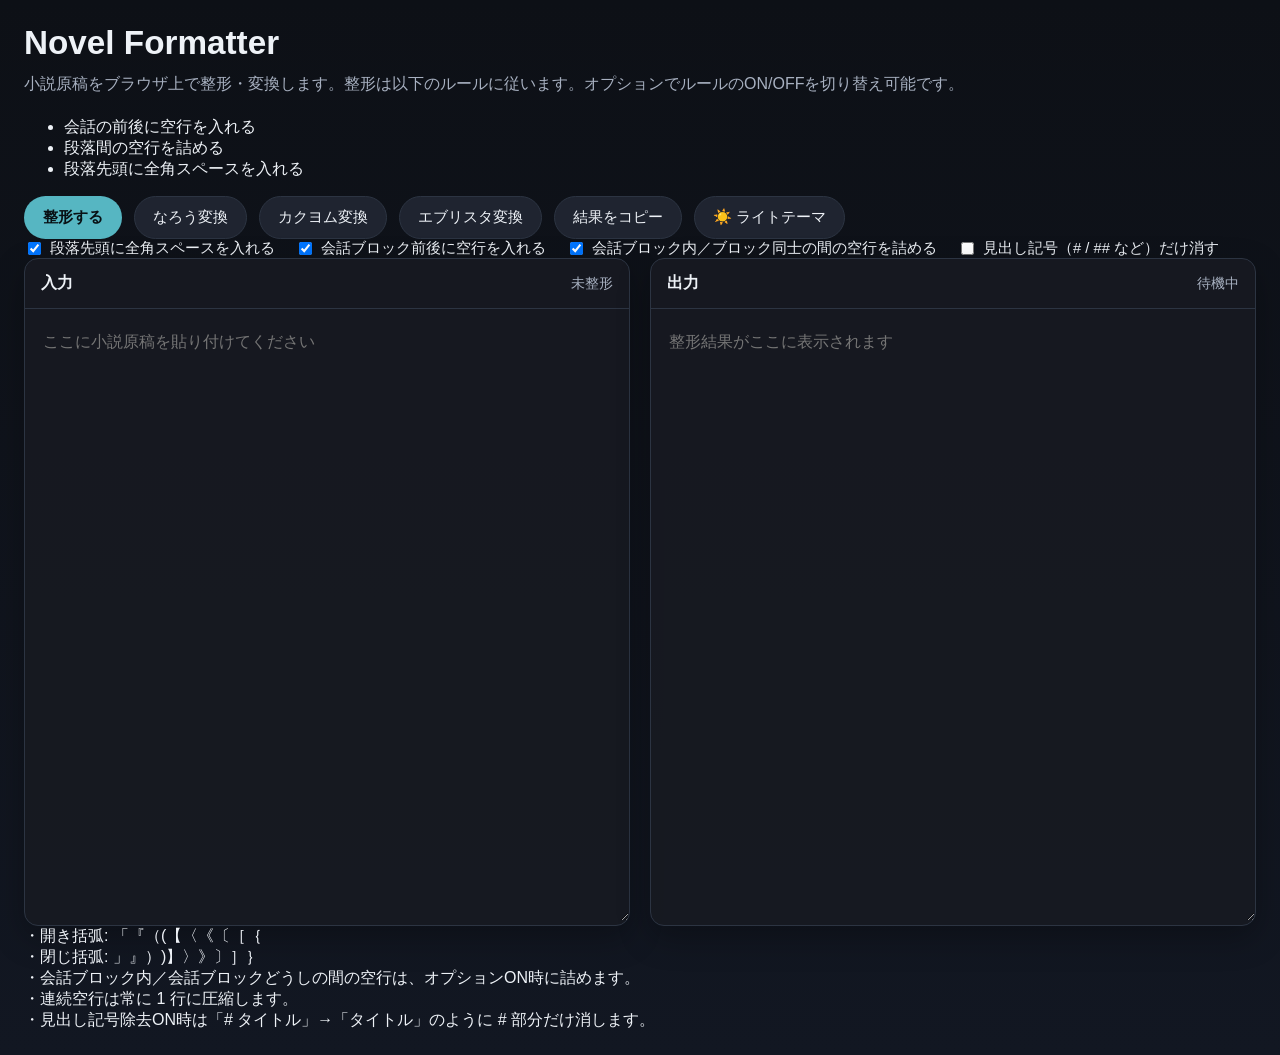
<file: novelf.html>
<!doctype html>
<html lang="ja">
<head>
  <meta charset="UTF-8">
  <meta name="viewport" content="width=device-width, initial-scale=1.0">
  <title>Novel Formatter</title>
  <link rel="stylesheet" href="style.css">
</head>
<body>
<main class="wrap">
  <h1>Novel Formatter</h1>
  <p class="lead">
    小説原稿をブラウザ上で整形・変換します。整形は以下のルールに従います。オプションでルールのON/OFFを切り替え可能です。
  </p>
  <ul>
    <li>会話の前後に空行を入れる</li>
    <li>段落間の空行を詰める</li>
    <li>段落先頭に全角スペースを入れる</li>
  </ul>
  <div class="toolbar">
    <button class="primary" id="formatBtn">整形する</button>
    <button id="convertNarouBtn">なろう変換</button>
    <button id="convertKakuyomuBtn">カクヨム変換</button>
    <button id="convertEverystarBtn">エブリスタ変換</button>
    <button id="copyBtn">結果をコピー</button>
    <button id="themeToggleBtn">☀️ ライトテーマ</button>
  </div>

  <div class="options">
    <label>
      <input type="checkbox" id="optIndent" checked>
      段落先頭に全角スペースを入れる
    </label>
    <label>
      <input type="checkbox" id="optBlockBlank" checked>
      会話ブロック前後に空行を入れる
    </label>
    <label>
      <input type="checkbox" id="optTrimDialogueBlank" checked>
      会話ブロック内／ブロック同士の間の空行を詰める
    </label>
    <label>
      <input type="checkbox" id="optRemoveHeadings">
      見出し記号（# / ## など）だけ消す
    </label>
  </div>

  <section class="grid">
    <div class="panel">
      <div class="panel-header">
        <h2>入力</h2>
        <span class="status" id="inputStatus">未整形</span>
      </div>
      <textarea id="inputText" placeholder="ここに小説原稿を貼り付けてください"></textarea>
    </div>

    <div class="panel">
      <div class="panel-header">
        <h2>出力</h2>
        <span class="status" id="outputStatus">待機中</span>
      </div>
      <textarea id="outputText" placeholder="整形結果がここに表示されます"></textarea>
    </div>
  </section>

  <div class="help">
    <div>・開き括弧: 「『（(【〈《〔［｛</div>
    <div>・閉じ括弧: 」』）)】〉》〕］｝</div>
    <div>・会話ブロック内／会話ブロックどうしの間の空行は、オプションON時に詰めます。</div>
    <div>・連続空行は常に 1 行に圧縮します。</div>
    <div>・見出し記号除去ON時は「# タイトル」→「タイトル」のように # 部分だけ消します。</div>
  </div>
</main>

<script src="script.js"></script>
</body>
</html>
</file>
<file: style.css>
:root {
  /* デフォルト (ダークテーマ) */
  --bg-gradient: linear-gradient(180deg, #0d1016 0%, #121722 100%);
  --panel-bg: rgba(23, 26, 33, 0.92);
  --bg: #0f1115;
  --panel: #171a21;
  --panel-2: #1f2430;
  --text: #eef2f7;
  --muted: #a7b0c0;
  --accent: #56b6c2;
  --border: #2c3442;
  --success: #7ccf8a;
  --danger: #ff7a90;
  --radius: 14px;
  --shadow: 0 12px 32px rgba(0, 0, 0, 0.28);
  --btn-text: #081014;

  /* モーダル用カラー */
  --modal-bg: #1a1e27;
  --modal-backdrop: rgba(0, 0, 0, 0.65);
}

body.light-theme {
  /* ライトテーマ */
  --bg-gradient: linear-gradient(180deg, #f4f7fa 0%, #e9ecef 100%);
  --panel-bg: rgba(255, 255, 255, 0.92);
  --bg: #f4f7fa;
  --panel: #ffffff;
  --panel-2: #e2e6eb;
  --text: #2c3440;
  --muted: #6c757d;
  --accent: #3a97a5;
  --border: #d2d6db;
  --success: #28a745;
  --danger: #dc3545;
  --shadow: 0 12px 32px rgba(0, 0, 0, 0.08);
  --btn-text: #ffffff;

  /* モーダル用カラー */
  --modal-bg: #ffffff;
  --modal-backdrop: rgba(0, 0, 0, 0.35);
}

* {
  box-sizing: border-box;
}

body {
  margin: 0;
  font-family: -apple-system, BlinkMacSystemFont, "Hiragino Sans", "Yu Gothic UI", "Yu Gothic", sans-serif;
  background: var(--bg-gradient);
  color: var(--text);
  min-height: 100vh;
  transition: background 0.3s ease, color 0.3s ease;
}

.wrap {
  max-width: 1280px;
  margin: 0 auto;
  padding: 24px;
}

.header-bar {
  display: flex;
  justify-content: space-between;
  align-items: center;
  gap: 12px;
}

h1 {
  margin: 0;
  font-size: clamp(1.8rem, 2.6vw, 2.6rem);
}

.lead {
  margin: 8px 0 20px;
  color: var(--muted);
  line-height: 1.7;
}

.step-box {
  margin-bottom: 16px;
  padding: 16px;
  background: var(--panel-bg);
  border-radius: var(--radius);
  border: 1px solid var(--border);
  box-shadow: var(--shadow);
}

.step-title {
  font-weight: 700;
  font-size: 0.95rem;
  margin-bottom: 12px;
  color: var(--accent);
}

.toolbar {
  display: flex;
  flex-wrap: wrap;
  gap: 12px;
  align-items: center;
}

button {
  border: 1px solid var(--border);
  background: var(--panel-2);
  color: var(--text);
  padding: 10px 18px;
  border-radius: 999px;
  cursor: pointer;
  font-size: 0.95rem;
  transition: background 0.2s, color 0.2s, border-color 0.2s, transform 0.1s;
}

button.primary {
  background: var(--accent);
  color: var(--btn-text);
  border-color: transparent;
  font-weight: 700;
}

button:hover {
  filter: brightness(1.08);
}

button:active {
  transform: translateY(1px);
}

.options {
  display: flex;
  flex-wrap: wrap;
  gap: 12px 20px;
  color: var(--text);
  font-size: 0.92rem;
}

.options label {
  cursor: pointer;
  display: inline-flex;
  align-items: center;
  gap: 6px;
}

.grid {
  display: grid;
  grid-template-columns: 1fr 1fr;
  gap: 20px;
}

.panel {
  background: var(--panel-bg);
  border: 1px solid var(--border);
  border-radius: var(--radius);
  box-shadow: var(--shadow);
  overflow: hidden;
  transition: background 0.3s, border-color 0.3s, box-shadow 0.3s;
}

.panel-header {
  padding: 14px 16px;
  border-bottom: 1px solid var(--border);
  display: flex;
  justify-content: space-between;
  align-items: center;
  gap: 12px;
}

.panel-header h2 {
  margin: 0;
  font-size: 1rem;
}

.status {
  font-size: 0.88rem;
  color: var(--muted);
}

textarea {
  width: 100%;
  min-height: 68vh;
  resize: vertical;
  border: 0;
  outline: 0;
  padding: 18px;
  background: transparent;
  color: var(--text);
  font-size: 1rem;
  line-height: 1.9;
  font-family: "Hiragino Mincho ProN", "Yu Mincho", "MS PMincho", serif;
  transition: color 0.3s;
}

.ok { color: var(--success); }
.err { color: var(--danger); }

/* --- モーダルダイアログ (ヘルプ) --- */
#helpModal {
  border: 1px solid var(--border);
  border-radius: var(--radius);
  padding: 24px;
  max-width: 620px;
  width: 90%;
  background: var(--modal-bg);
  color: var(--text);
  box-shadow: var(--shadow);
}

#helpModal::backdrop {
  background: var(--modal-backdrop);
  backdrop-filter: blur(3px);
}

.modal-header {
  display: flex;
  justify-content: space-between;
  align-items: center;
  margin-bottom: 16px;
  border-bottom: 1px solid var(--border);
  padding-bottom: 10px;
}

.modal-header h3 {
  margin: 0;
  font-size: 1.2rem;
}

.modal-body {
  font-size: 0.92rem;
  line-height: 1.75;
  max-height: 70vh;
  overflow-y: auto;
  padding-right: 8px;
}

.modal-body h4 {
  color: var(--accent);
  margin: 18px 0 6px;
}

.modal-body h4:first-child {
  margin-top: 0;
}

.modal-body ul, .modal-body ol {
  padding-left: 20px;
  margin: 0 0 14px;
}

@media (max-width: 900px) {
  .grid { grid-template-columns: 1fr; }
  textarea { min-height: 40vh; }
  .toolbar button#copyBtn { margin-left: 0 !important; }
}


/* --- ツールチップ (警告・注意ポップアップ) --- */
.tooltip-wrap {
  position: relative;
  display: inline-flex;
}

.tooltip-wrap[data-tooltip]::before {
  content: attr(data-tooltip);
  position: absolute;
  bottom: calc(100% + 10px);
  left: 50%;
  transform: translateX(-50%) translateY(4px);
  padding: 8px 12px;
  background: rgba(18, 22, 30, 0.95);
  color: #f1f5f9;
  font-size: 0.8rem;
  line-height: 1.5;
  white-space: pre-wrap;
  width: max-content;
  max-width: 280px;
  border-radius: 8px;
  border: 1px solid rgba(255, 180, 50, 0.4);
  box-shadow: 0 8px 24px rgba(0, 0, 0, 0.35);
  pointer-events: none;
  opacity: 0;
  visibility: hidden;
  transition: opacity 0.2s ease, transform 0.2s ease, visibility 0.2s;
  z-index: 100;
  text-align: left;
}

/* ツールチップの小さな三角形の矢印 */
.tooltip-wrap[data-tooltip]::after {
  content: "";
  position: absolute;
  bottom: calc(100% + 4px);
  left: 50%;
  transform: translateX(-50%) translateY(4px);
  border-width: 6px 6px 0 6px;
  border-style: solid;
  border-color: rgba(18, 22, 30, 0.95) transparent transparent transparent;
  pointer-events: none;
  opacity: 0;
  visibility: hidden;
  transition: opacity 0.2s ease, transform 0.2s ease, visibility 0.2s;
  z-index: 100;
}

/* ホバー時にフワッと表示 */
.tooltip-wrap:hover::before,
.tooltip-wrap:hover::after {
  opacity: 1;
  visibility: visible;
  transform: translateX(-50%) translateY(0);
}

/* ライトテーマ時のツールチップ配色 */
body.light-theme .tooltip-wrap[data-tooltip]::before {
  background: #2a303c;
  color: #ffffff;
  border-color: rgba(220, 140, 20, 0.5);
  box-shadow: 0 8px 20px rgba(0, 0, 0, 0.15);
}

body.light-theme .tooltip-wrap[data-tooltip]::after {
  border-color: #2a303c transparent transparent transparent;
}

/* --- 画像付きリッチツールチップ --- */
.tooltip-container {
  position: relative;
  display: inline-flex;
}

.tooltip-popover {
  position: absolute;
  bottom: calc(100% + 12px);
  /* 右寄せ（ボタンの右端に揃えることで画面外への見切れを防止） */
  right: 0;
  width: 440px;
  background: var(--panel, #1a1e27);
  border: 1px solid rgba(255, 180, 50, 0.4);
  border-radius: 10px;
  box-shadow: 0 12px 36px rgba(0, 0, 0, 0.45);
  padding: 10px;
  pointer-events: none;
  opacity: 0;
  visibility: hidden;
  transform: translateY(6px);
  transition: opacity 0.2s ease, transform 0.2s ease, visibility 0.2s;
  z-index: 1000;
}

/* 小さな三角形の矢印（右下付近） */
.tooltip-popover::after {
  content: "";
  position: absolute;
  top: 100%;
  right: 28px;
  border-width: 6px 6px 0 6px;
  border-style: solid;
  border-color: var(--panel, #1a1e27) transparent transparent transparent;
}

/* ホバー時に表示 */
.tooltip-container:hover .tooltip-popover {
  opacity: 1;
  visibility: visible;
  transform: translateY(0);
}

.tooltip-img {
  width: 100%;
  height: auto;
  border-radius: 6px;
  display: block;
  border: 1px solid var(--border, #2c3442);
}

.tooltip-caption {
  margin-top: 8px;
  font-size: 0.78rem;
  line-height: 1.45;
  color: var(--text, #eef2f7);
  text-align: left;
}

.tooltip-caption strong {
  color: #ffb432;
}

/* ライトテーマ時の配色調整 */
body.light-theme .tooltip-popover {
  background: #ffffff;
  border-color: rgba(220, 140, 20, 0.4);
  box-shadow: 0 12px 32px rgba(0, 0, 0, 0.18);
}

body.light-theme .tooltip-popover::after {
  border-color: #ffffff transparent transparent transparent;
}


/* フォーム入力要素（プルダウン・数値入力など）の共通スタイル */
select, input[type="text"], input[type="number"] {
  border: 1px solid var(--border);
  background: var(--panel-2);
  color: var(--text);
  border-radius: 6px;
  padding: 4px 8px;
  font-size: 0.88rem;
  outline: none;
  transition: border-color 0.2s;
}

select:focus, input:focus {
  border-color: var(--accent);
}



/* 縦書きテキストエリア */
textarea.vertical-mode {
  writing-mode: vertical-rl;
  -webkit-writing-mode: vertical-rl;
  text-orientation: upright !important;
  font-feature-settings: "vert" 1, "vrt2" 1;
  -webkit-font-feature-settings: "vert" 1, "vrt2" 1;
  overflow-x: auto;
  overflow-y: hidden;
  line-height: 2.1;
  letter-spacing: 0.05em;
  padding: 24px 20px;
  white-space: pre-wrap;
  direction: ltr;
}

.vertical-text {
  writing-mode: vertical-rl;
  text-orientation: upright !important; /* upright */
  font-feature-settings: "vert" 1, "vrt2" 1;
  -webkit-font-feature-settings: "vert" 1, "vrt2" 1;

  
  /* 欧文フォントより前に日本語フォントを置く */
  font-family: 
    "Hiragino Mincho ProN", 
    "Yu Mincho", 
    "YuMincho", 
    "Noto Serif JP", 
    "BIZ UDMincho", 
    serif;
}
</file>
